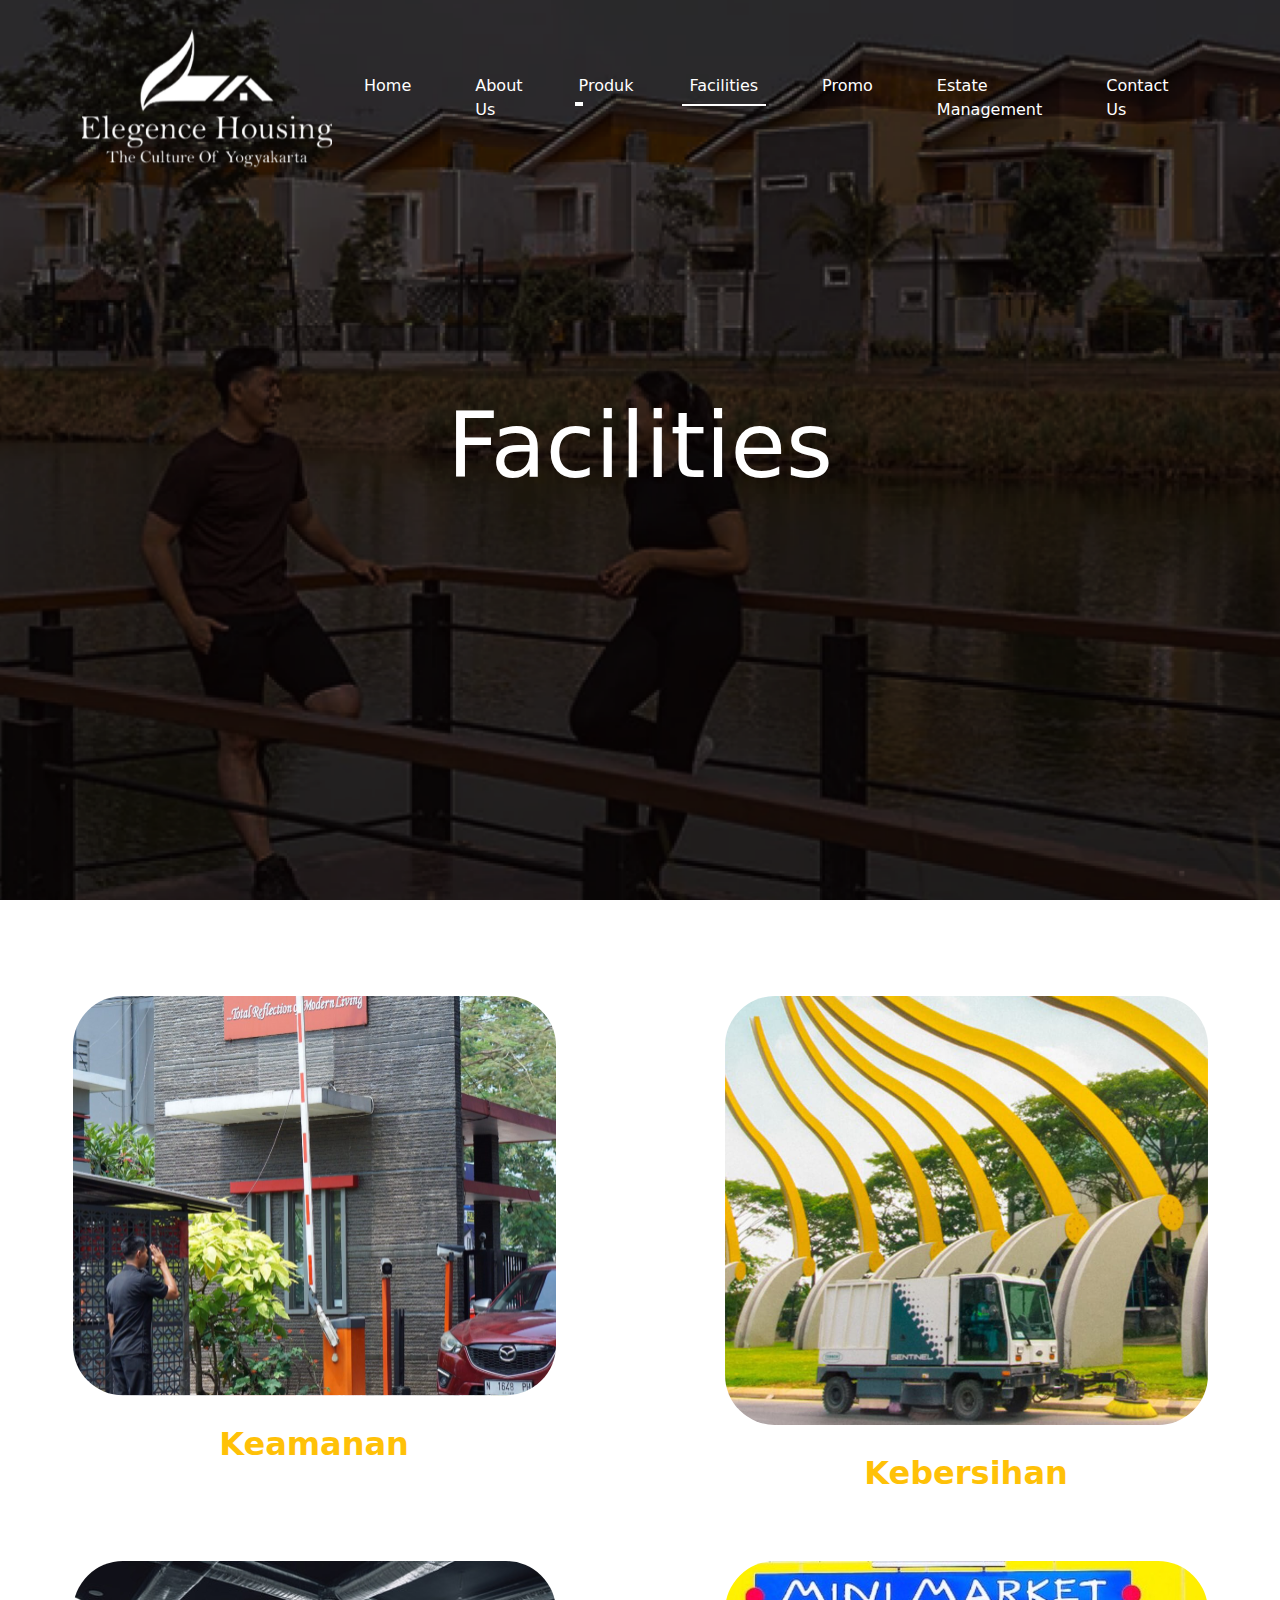
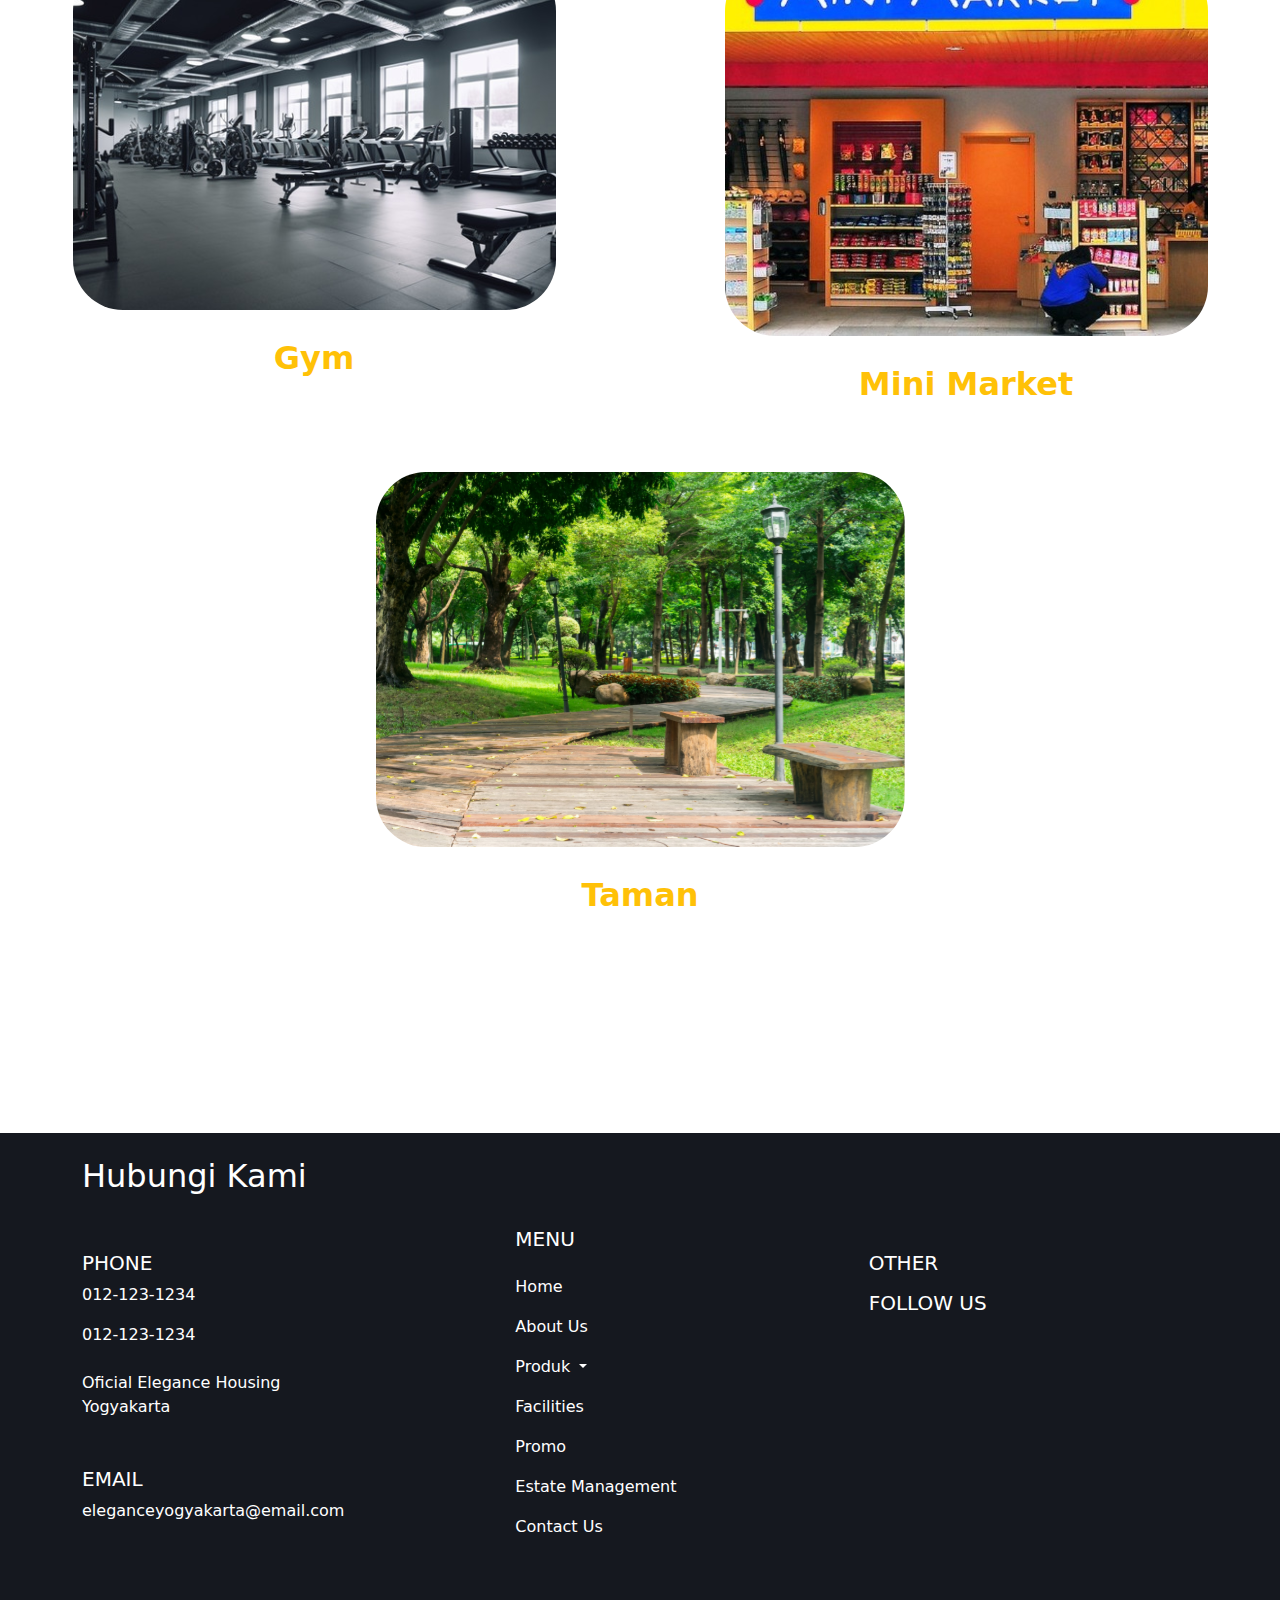
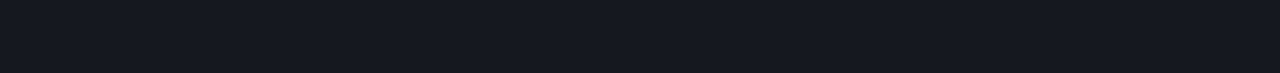
<file: facilities.html>
<!doctype html>
<html lang="en">

<head>
    <meta charset="utf-8">
    <meta name="viewport" content="width=device-width, initial-scale=1">
    <title>Real Estate</title>
    <link href="https://cdn.jsdelivr.net/npm/bootstrap@5.3.3/dist/css/bootstrap.min.css" rel="stylesheet"
        integrity="sha384-QWTKZyjpPEjISv5WaRU9OFeRpok6YctnYmDr5pNlyT2bRjXh0JMhjY6hW+ALEwIH" crossorigin="anonymous">

    <link rel="shortcut icon" href="assets/Logo.svg" type="image/x-icon">

    <!-- AOS -->
    <link rel="stylesheet" href="https://unpkg.com/aos@next/dist/aos.css" />

    <!-- CSS -->
    <link rel="stylesheet" href="main.css">

    <!-- Font -->
    <link rel="preconnect" href="https://fonts.googleapis.com">
    <link rel="preconnect" href="https://fonts.gstatic.com" crossorigin>
    <link
        href="https://fonts.googleapis.com/css2?family=Inter:ital,opsz,wght@0,14..32,100..900;1,14..32,100..900&family=Poppins:ital,wght@0,100;0,200;0,300;0,400;0,500;0,600;0,700;0,800;0,900;1,100;1,200;1,300;1,400;1,500;1,600;1,700;1,800;1,900&display=swap"
        rel="stylesheet">

    <!-- FONT AWESOME CDN -->
    <link rel="stylesheet" href="https://cdnjs.cloudflare.com/ajax/libs/font-awesome/6.7.1/css/all.min.css"
        integrity="sha512-5Hs3dF2AEPkpNAR7UiOHba+lRSJNeM2ECkwxUIxC1Q/FLycGTbNapWXB4tP889k5T5Ju8fs4b1P5z/iB4nMfSQ=="
        crossorigin="anonymous" referrerpolicy="no-referrer" />
</head>

<body>
    <!-- Navbar -->
    <nav class="navbar navbar-expand-lg fixed-top navbar-dark">
        <div class="container">
            <img src="assets/Logo.svg" alt="Logo" width="250" height="180" class="d-inline-block align-text-top">
            <button class="navbar-toggler" type="button" data-bs-toggle="collapse"
                data-bs-target="#navbarSupportedContent" aria-controls="navbarSupportedContent" aria-expanded="false"
                aria-label="Toggle navigation">
                <span class="navbar-toggler-icon"></span>
            </button>
            <div class="collapse navbar-collapse" id="navbarSupportedContent">
                <ul class="navbar-nav ms-auto mb-2 mb-lg-0">
                    <li class="nav-item">
                        <a class="nav-link mx-4 text-white" aria-current="page" href="index.html">Home</a>
                    </li>
                    <li class="nav-item">
                        <a class="nav-link mx-4 text-white" href="about.html">About Us</a>
                    </li>
                    <li class="nav-item dropdown">
                        <a class="nav-link dropdown-toggle mx-3 text-white" href="#" role="button"
                            data-bs-toggle="dropdown" aria-expanded="false">
                            Produk
                        </a>
                        <ul class="dropdown-menu">
                            <li><a class="dropdown-item" href="EH.html">Standard House</a></li>
                            <li><a class="dropdown-item" href="MEH.html">Modern Elegance House</a></li>
                            <li>
                        </ul>
                    </li>
                    <li class="nav-item">
                        <a class="nav-link mx-4 text-white active" href="facilities.html">Facilities</a>
                    </li>
                    <li class="nav-item">
                        <a class="nav-link mx-4 text-white" href="promo.html">Promo</a>
                    </li>
                    <li class="nav-item">
                        <a class="nav-link mx-4 text-white" href="estate.html">Estate Management</a>
                    </li>
                    <li class="nav-item">
                        <a class="nav-link mx-4 text-white" href="contact.html">Contact Us</a>
                    </li>
                </ul>
            </div>
        </div>
    </nav>
    <!-- Navbar -->


    <!-- Hero -->
    <div class="hero3 d-flex align-items-center ">
        <div class="container">
            <div class="row">
                <div class="col text-center">
                    <h1 class="animasi text-white">Facilities</h1>
                </div>
            </div>
        </div>
    </div>
    <!-- Hero -->
    <!-- Section -->
    <div class="container6 py-5">
        <div class="row mt-5 text-center">
            <div class="col">
                <img class="img keamanan" src="assets/Faci.svg" alt="...">
                <p class="text-warning fs-2 mt-4 fw-bold">Keamanan</p>
            </div>
            <div class="col">
                <img class="img kebersihan" src="assets/Faci1.svg" alt="...">
                <p class="text-warning fs-2 mt-4 fw-bold">Kebersihan</p>
            </div>
        </div>
        <div class="row mt-5 text-center">
            <div class="col">
                <img class="img gym" src="assets/Faci2.svg" alt="...">
                <p class="text-warning fs-2 mt-4 fw-bold">Gym</p>
            </div>
            <div class="col">
                <img class="img mini-market" src="assets/Faci3.svg" alt="...">
                <p class="text-warning fs-2 mt-4 fw-bold">Mini Market</p>
            </div>
        </div>
        <div class="row mt-5 text-center">
            <div class="col">
                <img class="img taman" src="assets/Faci4.svg" alt="...">
                <p class="text-warning fs-2 mt-4 fw-bold">Taman</p>
            </div>
        </div>
    </div>
    <!-- Section -->

    <!-- Footer -->
    <div class="footer">
        <div class="container">
            <div class="row">
                <div class="col text-white mt-4">
                    <h2>Hubungi Kami</h2>
                </div>
            </div>
            <div class="row">
                <div class="col">
                    <h5 class="text-white mt-5">PHONE</h5>
                    <p class="text-white">012-123-1234</p>
                    <p class="text-white">012-123-1234</p>
                    <p class="text-white mt-4">Oficial Elegance Housing <br>Yogyakarta</p>
                    <h5 class="text-white mt-5">EMAIL</h5>
                    <p class="text-white">eleganceyogyakarta@email.com</p>
                </div>
                <div class="menu col d-flex flex-column">
                    <h5 class=" text-white mt-4">MENU</h5>
                    <a href="index.html" class="mt-3 text-decoration-none">Home</a>
                    <a href="about.html" class="mt-3 text-decoration-none">About Us</a>
                    <li class="text-white dropdown-toggle mt-3 " type="button" data-bs-toggle="dropdown"
                        aria-expanded="false">
                        Produk
                    </li>
                    <ul class="dropdown-menu" aria-labelledby="footerMenuDrown">
                        <li><a class="dropdown-item" href="EH.html">Standar House</a></li>
                        <li> <a class="dropdown-item" href="MEH.html">Modern Elegance House</a></li>
                    </ul>
                    <a href="facilities.html" class="mt-3 text-decoration-none">Facilities</a>
                    <a href="promo.html" class="mt-3 text-decoration-none">Promo</a>
                    <a href="estate.html" class="mt-3 text-decoration-none">Estate Management</a>
                    <a href="contact.html" class="mt-3 text-decoration-none">Contact Us</a>
                </div>
                <div class="col">
                    <h5 class="text-white mt-5">OTHER</h5>
                    <h5 class="text-white mt-3">FOLLOW US</h5>
                    <div class="sm">
                        <a href="https://facebook.com"><i class="fa-brands fa-facebook mx-2 mt-3 fs-4"></i></a>
                        <a href="https://linkedin.com"><i class="fa-brands fa-linkedin mx-2 mt-3 fs-4"></i></a>
                        <a href="https://youtube.com"><i class="fa-brands fa-youtube mx-2 mt-3 fs-4"></i></a>
                        <a href="https://instagram.com"><i class="fa-brands fa-instagram mx-2 mt-3 fs-4"></i></a>
                    </div>
                </div>
            </div>
        </div>
    </div>
    <!-- Footer -->
    
    <!-- JavaScript -->
    <script src="script.js"></script>
    <script src="https://cdn.jsdelivr.net/npm/bootstrap@5.3.3/dist/js/bootstrap.bundle.min.js"
        integrity="sha384-YvpcrYf0tY3lHB60NNkmXc5s9fDVZLESaAA55NDzOxhy9GkcIdslK1eN7N6jIeHz"
        crossorigin="anonymous"></script>
    <script src="https://unpkg.com/aos@next/dist/aos.js"></script>
    <script>
        AOS.init({
            duration: 1200,
            easing: 'linear',
            offset: 220,
            once: true,
        });
    </script>
</body>

</html>
</file>
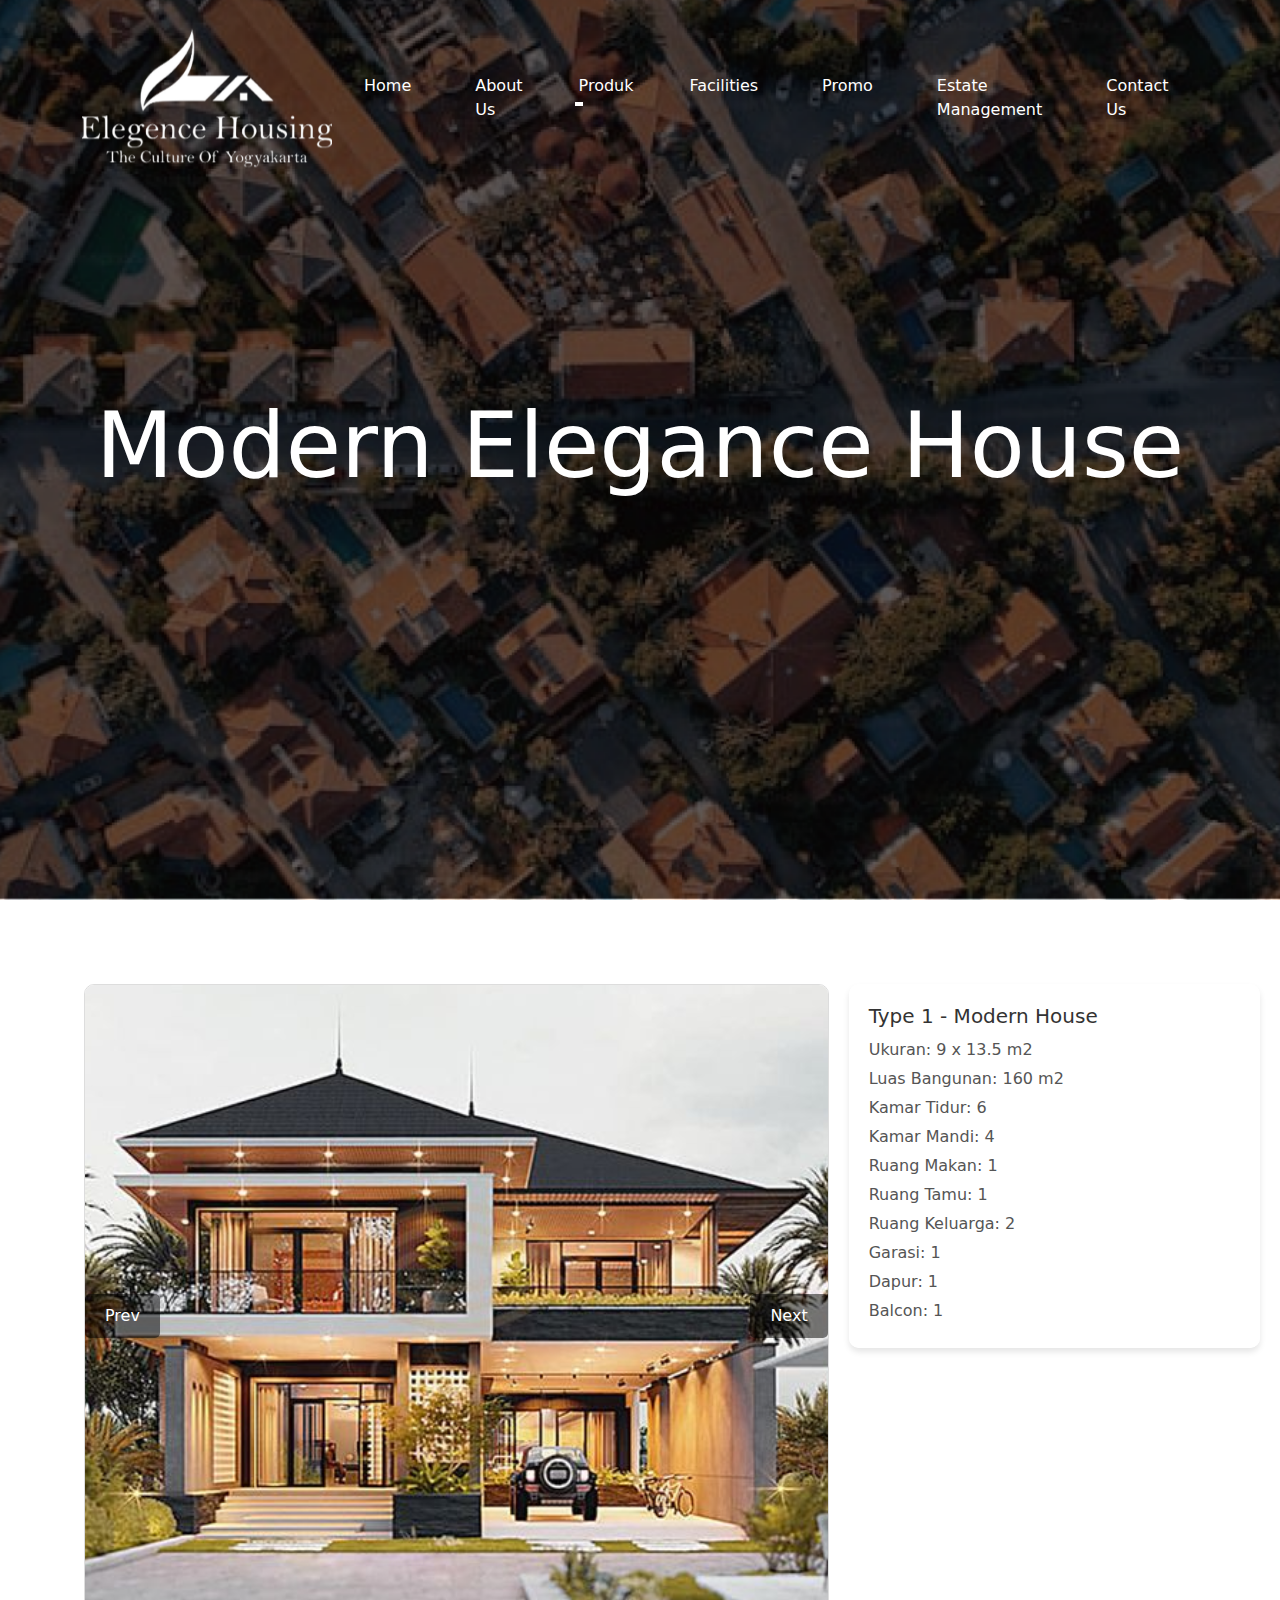
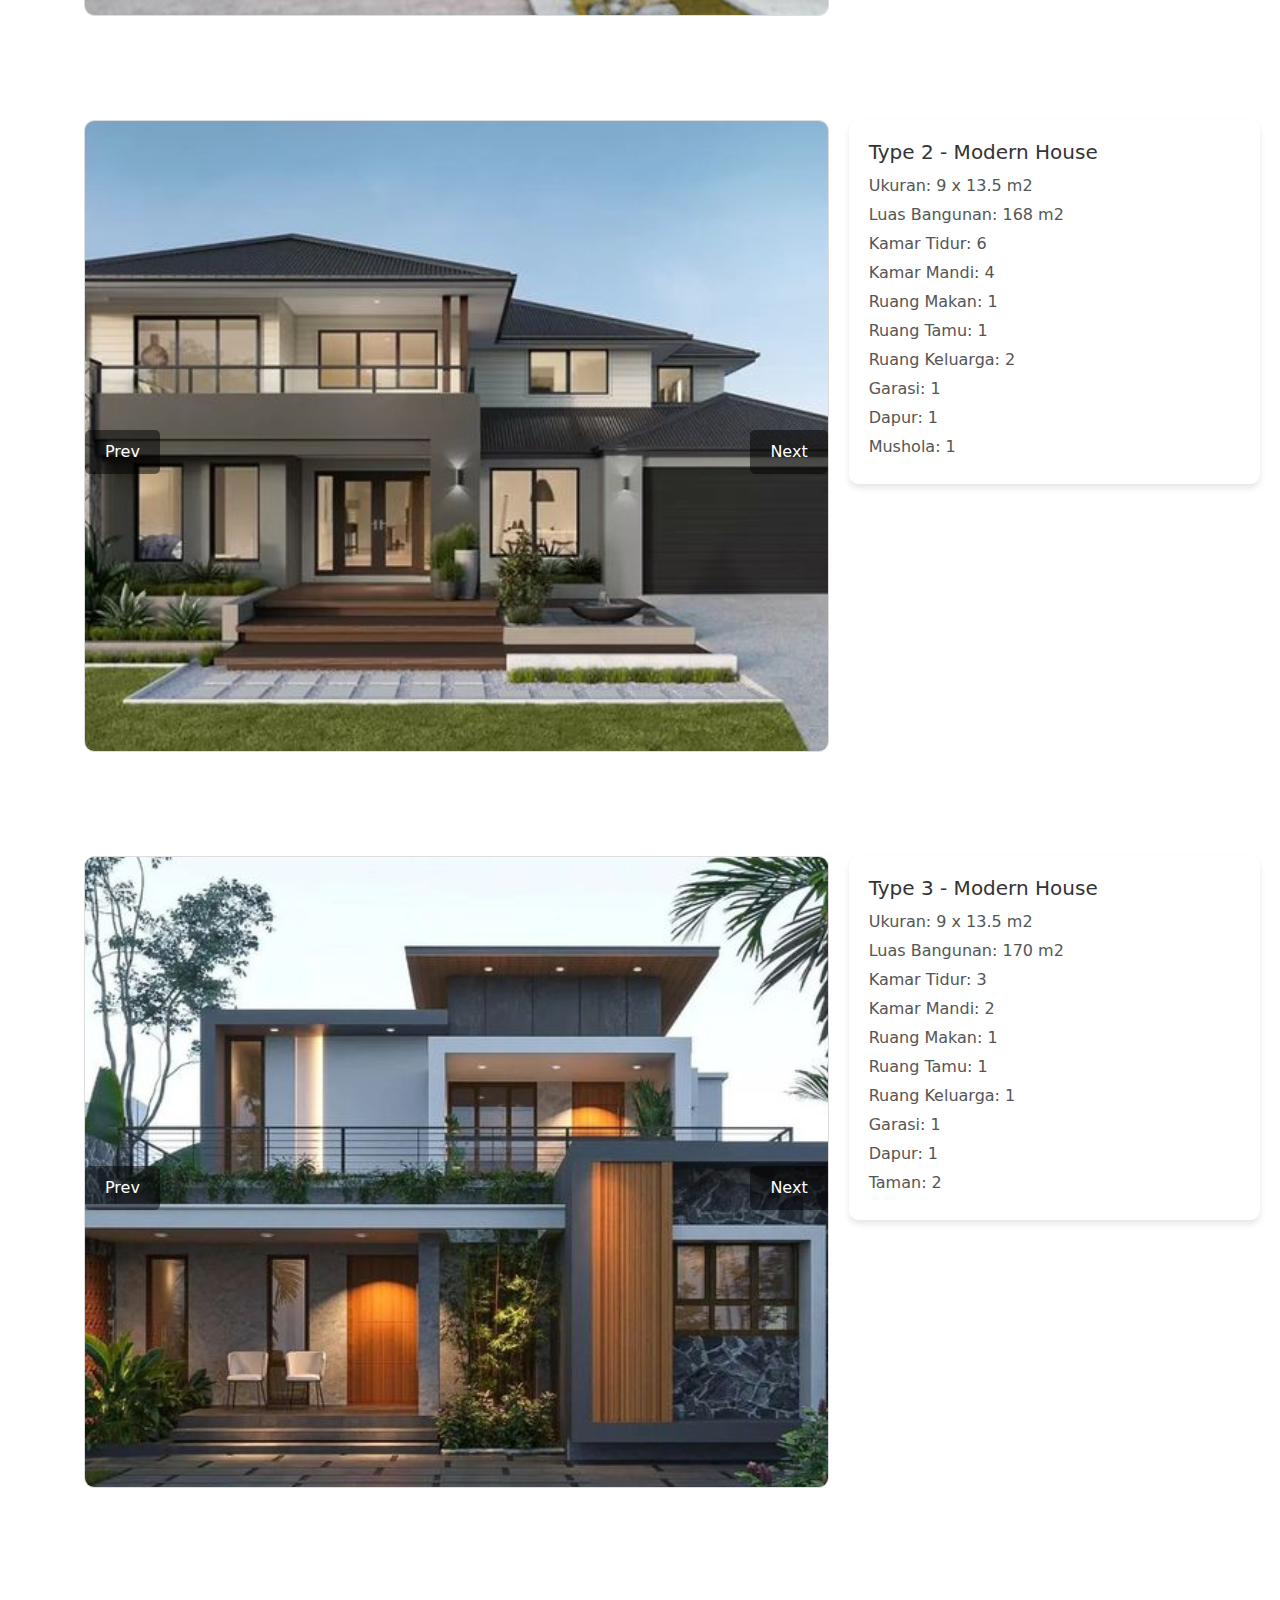
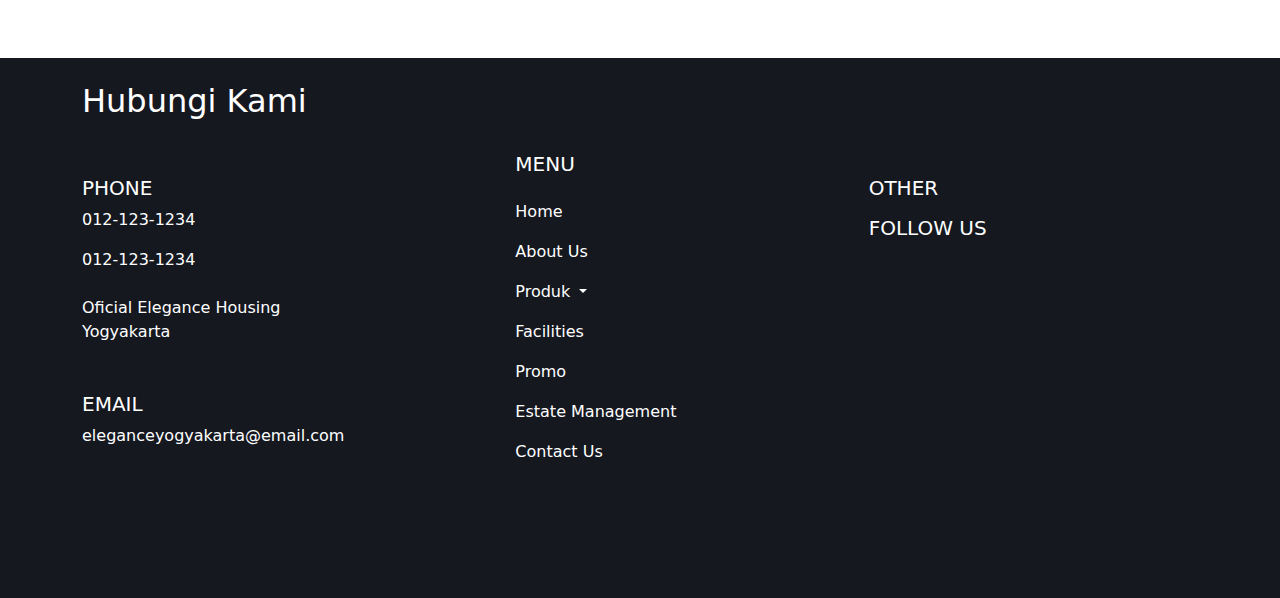
<file: MEH.html>
<!doctype html>
<html lang="en">

<head>
    <meta charset="utf-8">
    <meta name="viewport" content="width=device-width, initial-scale=1">
    <title>Real Estate</title>
    <link href="https://cdn.jsdelivr.net/npm/bootstrap@5.3.3/dist/css/bootstrap.min.css" rel="stylesheet"
        integrity="sha384-QWTKZyjpPEjISv5WaRU9OFeRpok6YctnYmDr5pNlyT2bRjXh0JMhjY6hW+ALEwIH" crossorigin="anonymous">
    <link rel="shortcut icon" href="assets/Logo.svg" type="image/x-icon">

    <!-- Animate style -->
    <link rel="stylesheet" href="https://cdnjs.cloudflare.com/ajax/libs/animate.css/4.1.1/animate.min.css" />

    <!-- AOS -->
    <link rel="stylesheet" href="https://unpkg.com/aos@next/dist/aos.css" />

    <!-- CSS -->
    <link rel="stylesheet" href="main.css">
    <link rel="stylesheet" href="animation.css">

    <!-- Font -->
    <link rel="preconnect" href="https://fonts.googleapis.com">
    <link rel="preconnect" href="https://fonts.gstatic.com" crossorigin>
    <link
        href="https://fonts.googleapis.com/css2?family=Inter:ital,opsz,wght@0,14..32,100..900;1,14..32,100..900&family=Poppins:ital,wght@0,100;0,200;0,300;0,400;0,500;0,600;0,700;0,800;0,900;1,100;1,200;1,300;1,400;1,500;1,600;1,700;1,800;1,900&display=swap"
        rel="stylesheet">

    <!-- FONT AWESOME CDN -->
    <link rel="stylesheet" href="https://cdnjs.cloudflare.com/ajax/libs/font-awesome/6.7.1/css/all.min.css"
        integrity="sha512-5Hs3dF2AEPkpNAR7UiOHba+lRSJNeM2ECkwxUIxC1Q/FLycGTbNapWXB4tP889k5T5Ju8fs4b1P5z/iB4nMfSQ=="
        crossorigin="anonymous" referrerpolicy="no-referrer" />
</head>

<body>
    <!-- Navbar -->
    <nav class="navbar navbar-expand-lg fixed-top navbar-dark">
        <div class="container">
            <img src="assets/Logo.svg" alt="Logo" width="250" height="180" class="d-inline-block align-text-top">
            <button class="navbar-toggler" type="button" data-bs-toggle="collapse"
                data-bs-target="#navbarSupportedContent" aria-controls="navbarSupportedContent" aria-expanded="false"
                aria-label="Toggle navigation">
                <span class="navbar-toggler-icon"></span>
            </button>
            <div class="collapse navbar-collapse" id="navbarSupportedContent">
                <ul class="navbar-nav ms-auto mb-2 mb-lg-0">
                    <li class="nav-item">
                        <a class="nav-link mx-4 text-white" aria-current="page" href="index.html">Home</a>
                    </li>
                    <li class="nav-item">
                        <a class="nav-link mx-4 text-white" href="about.html">About Us</a>
                    </li>
                    <li class="nav-item dropdown">
                        <a class="nav-link dropdown-toggle mx-3 text-white" href="#" role="button"
                            data-bs-toggle="dropdown" aria-expanded="false">
                            Produk
                        </a>
                        <ul class="dropdown-menu">
                            <li><a class="dropdown-item" href="EH.html">Standard House</a></li>
                            <li><a class="dropdown-item" href="MEH.html">Modern Elegance House</a></li>
                            <li>
                        </ul>
                    </li>
                    <li class="nav-item">
                        <a class="nav-link mx-4 text-white" href="facilities.html">Facilities</a>
                    </li>
                    <li class="nav-item">
                        <a class="nav-link mx-4 text-white" href="promo.html">Promo</a>
                    </li>
                    <li class="nav-item">
                        <a class="nav-link mx-4 text-white" href="estate.html">Estate Management</a>
                    </li>
                    <li class="nav-item">
                        <a class="nav-link mx-4 text-white" href="contact.html">Contact Us</a>
                    </li>
                </ul>
            </div>
        </div>
    </nav>
    <!-- Navbar -->

    <!-- Hero -->
    <div class="hero2 d-flex align-items-center ">
        <div class="container">
            <div class="row">
                <div class="col text-center">
                    <h1 class="animasi text-white">Modern Elegance House</h1>
                </div>
            </div>
        </div>
    </div>
    <!-- Hero -->
    <!-- Section -->
    <div class="section">
        <div class="slider-container">
            <div class="slider" id="slider1">
                <div class="slide"><img src="assets/product3.svg" alt="Gambar 1"></div>
                <div class="slide"><img src="assets/denah3.svg" alt="Gambar 2"></div>
            </div>
            <div class="controls">
                <button class="control" onclick="prevSlide(1)">Prev</button>
                <button class="control" onclick="nextSlide(1)">Next</button>
            </div>
        </div>

        <div class="text-section">
            <h2>Type 1 - Modern House</h2>
            <ul>
                <li>Ukuran: 9 x 13.5 m2</li>
                <li>Luas Bangunan: 160 m2</li>
                <li>Kamar Tidur: 6</li>
                <li>Kamar Mandi: 4</li>
                <li>Ruang Makan: 1</li>
                <li>Ruang Tamu: 1</li>
                <li>Ruang Keluarga: 2</li>
                <li>Garasi: 1</li>
                <li>Dapur: 1</li>
                <li>Balcon: 1</li>
            </ul>
        </div>
    </div>

    <div class="section">
        <div class="slider-container">
            <div class="slider" id="slider2">
                <div class="slide"><img src="assets/product4.svg" alt="Gambar 3"></div>
                <div class="slide"><img src="assets/denah4.svg" alt="Gambar 4"></div>
            </div>
            <div class="controls">
                <button class="control" onclick="prevSlide(2)">Prev</button>
                <button class="control" onclick="nextSlide(2)">Next</button>
            </div>
        </div>

        <div class="text-section">
            <h2>Type 2 - Modern House</h2>
            <ul>
                <li>Ukuran: 9 x 13.5 m2</li>
                <li>Luas Bangunan: 168 m2</li>
                <li>Kamar Tidur: 6</li>
                <li>Kamar Mandi: 4</li>
                <li>Ruang Makan: 1</li>
                <li>Ruang Tamu: 1</li>
                <li>Ruang Keluarga: 2</li>
                <li>Garasi: 1</li>
                <li>Dapur: 1</li>
                <li>Mushola: 1</li>
            </ul>
        </div>
    </div>
    
    <div class="section">
        <div class="slider-container">
            <div class="slider" id="slider3">
                <div class="slide"><img src="assets/product5.svg" alt="Gambar 1"></div>
                <div class="slide"><img src="assets/denah5.svg" alt="Gambar 2"></div>
            </div>
            <div class="controls">
                <button class="control" onclick="prevSlide(3)">Prev</button>
                <button class="control" onclick="nextSlide(3)">Next</button>
            </div>
        </div>

        <div class="text-section">
            <h2>Type 3 - Modern House</h2>
            <ul>
                <li>Ukuran: 9 x 13.5 m2</li>
                <li>Luas Bangunan: 170 m2</li>
                <li>Kamar Tidur: 3</li>
                <li>Kamar Mandi: 2</li>
                <li>Ruang Makan: 1</li>
                <li>Ruang Tamu: 1</li>
                <li>Ruang Keluarga: 1</li>
                <li>Garasi: 1</li>
                <li>Dapur: 1</li>
                <li>Taman: 2</li>
            </ul>
        </div>
    </div>
    <!-- Section -->
    <!-- Footer -->
    <div class="footer">
        <div class="container">
            <div class="row">
                <div class="col text-white mt-4">
                    <h2>Hubungi Kami</h2>
                </div>
            </div>
            <div class="row">
                <div class="col">
                    <h5 class="text-white mt-5">PHONE</h5>
                    <p class="text-white">012-123-1234</p>
                    <p class="text-white">012-123-1234</p>
                    <p class="text-white mt-4">Oficial Elegance Housing <br>Yogyakarta</p>
                    <h5 class="text-white mt-5">EMAIL</h5>
                    <p class="text-white">eleganceyogyakarta@email.com</p>
                </div>
                <div class="menu col d-flex flex-column">
                    <h5 class=" text-white mt-4">MENU</h5>
                    <a href="index.html" class="mt-3 text-decoration-none">Home</a>
                    <a href="about.html" class="mt-3 text-decoration-none">About Us</a>
                    <li class="text-white dropdown-toggle mt-3 " type="button" data-bs-toggle="dropdown"
                        aria-expanded="false">
                        Produk
                    </li>
                    <ul class="dropdown-menu" aria-labelledby="footerMenuDrown">
                        <li><a class="dropdown-item" href="EH.html">Standar House</a></li>
                        <li> <a class="dropdown-item" href="MEH.html">Modern Elegance House</a></li>
                    </ul>
                    <a href="facilities.html" class="mt-3 text-decoration-none">Facilities</a>
                    <a href="promo.html" class="mt-3 text-decoration-none">Promo</a>
                    <a href="estate.html" class="mt-3 text-decoration-none">Estate Management</a>
                    <a href="contact.html" class="mt-3 text-decoration-none">Contact Us</a>
                </div>
                <div class="col">
                    <h5 class="text-white mt-5">OTHER</h5>
                    <h5 class="text-white mt-3">FOLLOW US</h5>
                    <div class="sm">
                        <a href="https://facebook.com"><i class="fa-brands fa-facebook mx-2 mt-3 fs-4"></i></a>
                        <a href="https://linkedin.com"><i class="fa-brands fa-linkedin mx-2 mt-3 fs-4"></i></a>
                        <a href="https://youtube.com"><i class="fa-brands fa-youtube mx-2 mt-3 fs-4"></i></a>
                        <a href="https://instagram.com"><i class="fa-brands fa-instagram mx-2 mt-3 fs-4"></i></a>
                    </div>
                </div>
            </div>
        </div>
    </div>
    <!-- Footer -->
    
    <!-- JavaScript -->
    <script src="script.js"></script>
    <script src="https://cdn.jsdelivr.net/npm/bootstrap@5.3.3/dist/js/bootstrap.bundle.min.js"
        integrity="sha384-YvpcrYf0tY3lHB60NNkmXc5s9fDVZLESaAA55NDzOxhy9GkcIdslK1eN7N6jIeHz"
        crossorigin="anonymous"></script>
    <script src="https://unpkg.com/aos@next/dist/aos.js"></script>
    <script>
        AOS.init({
            duration: 1200,
            easing: 'linear',
            offset: 220,
            once: true,
        });
    </script>
</body>

</html>
</file>
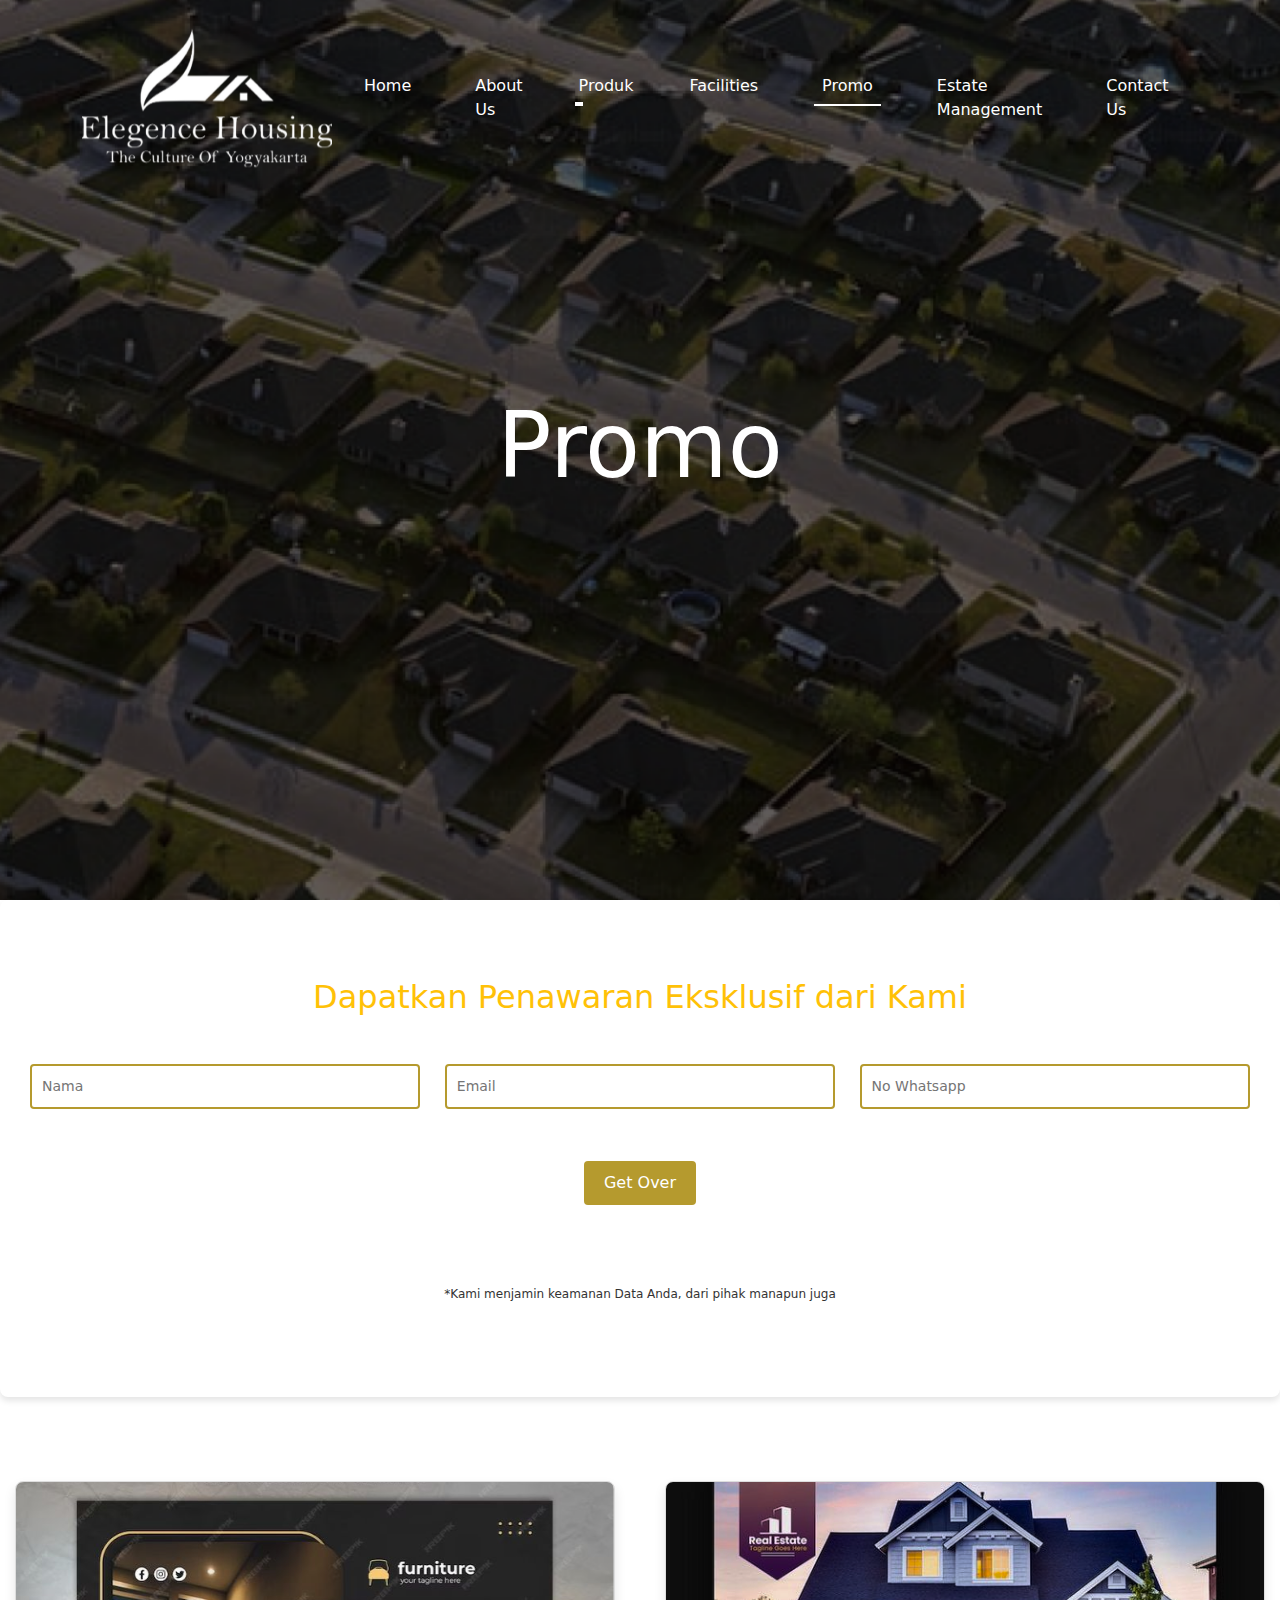
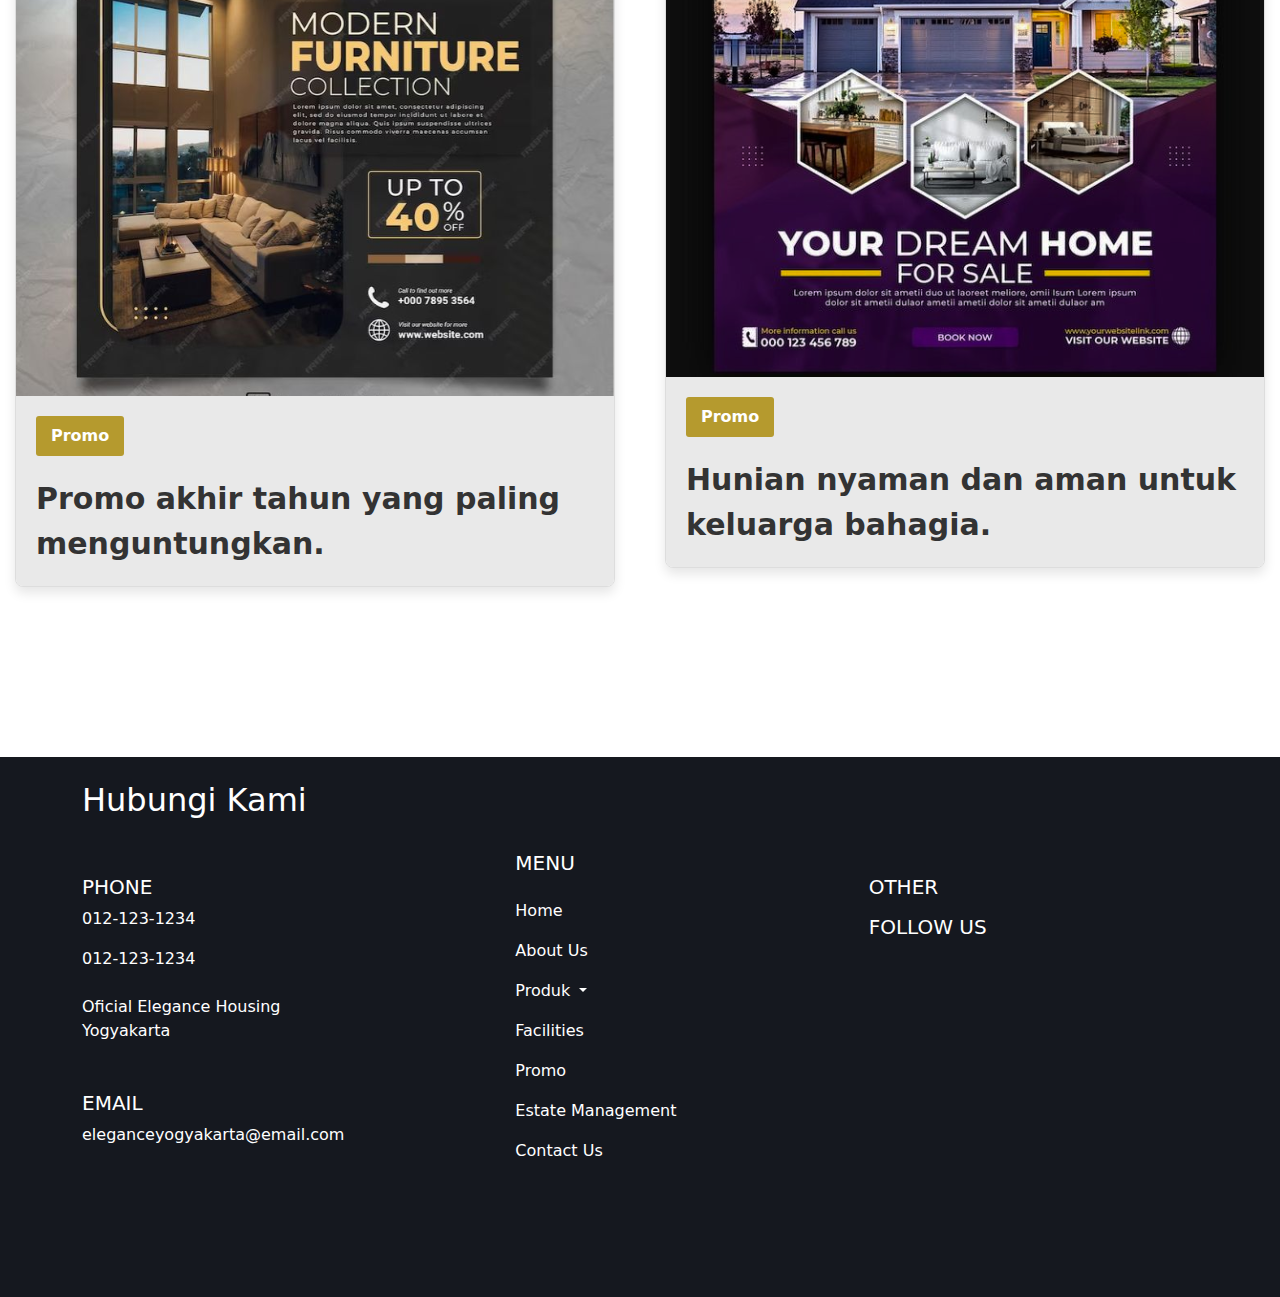
<file: promo.html>
<!doctype html>
<html lang="en">

<head>
    <meta charset="utf-8">
    <meta name="viewport" content="width=device-width, initial-scale=1, maxsimum-scale=1, user-scalable=no ">
    <title>Real Estate</title>
    <link href="https://cdn.jsdelivr.net/npm/bootstrap@5.3.3/dist/css/bootstrap.min.css" rel="stylesheet"
        integrity="sha384-QWTKZyjpPEjISv5WaRU9OFeRpok6YctnYmDr5pNlyT2bRjXh0JMhjY6hW+ALEwIH" crossorigin="anonymous">

    <link rel="shortcut icon" href="assets/Logo.svg" type="image/x-icon">

    <!-- Animate style -->
    <link rel="stylesheet" href="https://cdnjs.cloudflare.com/ajax/libs/animate.css/4.1.1/animate.min.css" />

    <!-- AOS -->
    <link rel="stylesheet" href="https://unpkg.com/aos@next/dist/aos.css" />

    <!-- CSS -->
    <link rel="stylesheet" href="main.css">
    <link rel="stylesheet" href="animation.css">

    <!-- Font -->
    <link rel="preconnect" href="https://fonts.googleapis.com">
    <link rel="preconnect" href="https://fonts.gstatic.com" crossorigin>
    <link
        href="https://fonts.googleapis.com/css2?family=Inter:ital,opsz,wght@0,14..32,100..900;1,14..32,100..900&family=Poppins:ital,wght@0,100;0,200;0,300;0,400;0,500;0,600;0,700;0,800;0,900;1,100;1,200;1,300;1,400;1,500;1,600;1,700;1,800;1,900&display=swap"
        rel="stylesheet">

    <!-- FONT AWESOME CDN -->
    <link rel="stylesheet" href="https://cdnjs.cloudflare.com/ajax/libs/font-awesome/6.7.1/css/all.min.css"
        integrity="sha512-5Hs3dF2AEPkpNAR7UiOHba+lRSJNeM2ECkwxUIxC1Q/FLycGTbNapWXB4tP889k5T5Ju8fs4b1P5z/iB4nMfSQ=="
        crossorigin="anonymous" referrerpolicy="no-referrer" />
</head>

<body>
    <!-- Navbar -->
    <nav class="navbar navbar-expand-lg fixed-top navbar-dark">
        <div class="container">
            <img src="assets/Logo.svg" alt="Logo" width="250" height="180" class="d-inline-block align-text-top">
            <button class="navbar-toggler" type="button" data-bs-toggle="collapse"
                data-bs-target="#navbarSupportedContent" aria-controls="navbarSupportedContent" aria-expanded="false"
                aria-label="Toggle navigation">
                <span class="navbar-toggler-icon"></span>
            </button>
            <div class="collapse navbar-collapse" id="navbarSupportedContent">
                <ul class="navbar-nav ms-auto mb-2 mb-lg-0">
                    <li class="nav-item">
                        <a class="nav-link mx-4 text-white" aria-current="page" href="index.html">Home</a>
                    </li>
                    <li class="nav-item">
                        <a class="nav-link mx-4 text-white" href="about.html">About Us</a>
                    </li>
                    <li class="nav-item dropdown">
                        <a class="nav-link dropdown-toggle mx-3 text-white" href="#" role="button"
                            data-bs-toggle="dropdown" aria-expanded="false">
                            Produk
                        </a>
                        <ul class="dropdown-menu">
                            <li><a class="dropdown-item" href="EH.html">Standard House</a></li>
                            <li><a class="dropdown-item" href="MEH.html">Modern Elegance House</a></li>
                            <li>
                        </ul>
                    </li>
                    <li class="nav-item">
                        <a class="nav-link mx-4 text-white" href="facilities.html">Facilities</a>
                    </li>
                    <li class="nav-item">
                        <a class="nav-link mx-4 text-white active" href="promo.html">Promo</a>
                    </li>
                    <li class="nav-item">
                        <a class="nav-link mx-4 text-white" href="estate.html">Estate Management</a>
                    </li>
                    <li class="nav-item">
                        <a class="nav-link mx-4 text-white" href="contact.html">Contact Us</a>
                    </li>
                </ul>
            </div>
        </div>
    </nav>
    <!-- Navbar -->
    <!-- Hero -->
    <div class="hero4 d-flex align-items-center ">
        <div class="container">
            <div class="row">
                <div class="col text-center">
                    <h1 class="animasi text-white">Promo</h1>
                </div>
            </div>
        </div>
    </div>
    <!-- Hero -->
    <!-- Section -->
    <div class="form-container">
        <div class="row">
            <div class="col py-5">
                <h2 class="text-warning text-center">Dapatkan Penawaran Eksklusif dari Kami</h2>
                <form action="#" class="form1 mt-5">
                    <div class="input-group1">
                        <input type="text" placeholder="Nama" required>
                        <input type="email" placeholder="Email" required>
                        <input type="text" placeholder="No Whatsapp" required>
                    </div>
                    <button type="submit">Get Over</button>
                </form>
                <p class="disclaimer">
                    *Kami menjamin keamanan Data Anda, dari pihak manapun juga
                </p>
            </div>
        </div>
    </div>
    <div class="promo-container">
        <div class="promo-card">
            <img src="assets/promo.svg" alt="Promo Furniture" class="promo-image">
            <div class="promo-details">
                <span class="promo-tag">Promo</span>
                <p class="promo-title">Promo akhir tahun yang paling menguntungkan.</p>
            </div>
        </div>
        <div class="promo-card">
            <img src="assets/promo1.svg" alt="Promo Rumah" class="promo-image">
            <div class="promo-details">
                <span class="promo-tag">Promo</span>
                <p class="promo-title">Hunian nyaman dan aman untuk keluarga bahagia.</p>
            </div>
        </div>
    </div>
    <!-- Section -->
    <!-- Footer -->
    <div class="footer">
        <div class="container">
            <div class="row">
                <div class="col text-white mt-4">
                    <h2>Hubungi Kami</h2>
                </div>
            </div>
            <div class="row">
                <div class="col">
                    <h5 class="text-white mt-5">PHONE</h5>
                    <p class="text-white">012-123-1234</p>
                    <p class="text-white">012-123-1234</p>
                    <p class="text-white mt-4">Oficial Elegance Housing <br>Yogyakarta</p>
                    <h5 class="text-white mt-5">EMAIL</h5>
                    <p class="text-white">eleganceyogyakarta@email.com</p>
                </div>
                <div class="menu col d-flex flex-column">
                    <h5 class=" text-white mt-4">MENU</h5>
                    <a href="index.html" class="mt-3 text-decoration-none">Home</a>
                    <a href="about.html" class="mt-3 text-decoration-none">About Us</a>
                    <li class="text-white dropdown-toggle mt-3 " type="button" data-bs-toggle="dropdown"
                        aria-expanded="false">
                        Produk
                    </li>
                    <ul class="dropdown-menu" aria-labelledby="footerMenuDrown">
                        <li><a class="dropdown-item" href="EH.html">Standar House</a></li>
                        <li> <a class="dropdown-item" href="MEH.html">Modern Elegance House</a></li>
                    </ul>
                    <a href="facilities.html" class="mt-3 text-decoration-none">Facilities</a>
                    <a href="promo.html" class="mt-3 text-decoration-none">Promo</a>
                    <a href="estate.html" class="mt-3 text-decoration-none">Estate Management</a>
                    <a href="contact.html" class="mt-3 text-decoration-none">Contact Us</a>
                </div>
                <div class="col">
                    <h5 class="text-white mt-5">OTHER</h5>
                    <h5 class="text-white mt-3">FOLLOW US</h5>
                    <div class="sm">
                        <a href="https://facebook.com"><i class="fa-brands fa-facebook mx-2 mt-3 fs-4"></i></a>
                        <a href="https://linkedin.com"><i class="fa-brands fa-linkedin mx-2 mt-3 fs-4"></i></a>
                        <a href="https://youtube.com"><i class="fa-brands fa-youtube mx-2 mt-3 fs-4"></i></a>
                        <a href="https://instagram.com"><i class="fa-brands fa-instagram mx-2 mt-3 fs-4"></i></a>
                    </div>
                </div>
            </div>
        </div>
    </div>
    <!-- Footer -->
    <!-- JavaScript -->
    <script src="script.js"></script>
    <script src="https://cdn.jsdelivr.net/npm/bootstrap@5.3.3/dist/js/bootstrap.bundle.min.js"
        integrity="sha384-YvpcrYf0tY3lHB60NNkmXc5s9fDVZLESaAA55NDzOxhy9GkcIdslK1eN7N6jIeHz"
        crossorigin="anonymous"></script>
    <script src="https://unpkg.com/aos@next/dist/aos.js"></script>
    <script>
        AOS.init({
            duration: 1200,
            easing: 'linear',
            offset: 220,
            once: true,
        });
    </script>
</body>

</html>
</file>
<file: main.css>
body{
    overflow-x: hidden;
}


.navbar-nav .nav-link {
    position: relative;
}

.navbar-nav .nav-link::after {
    content: '';
    position: absolute;
    left: 0;
    bottom: 0;
    width: 0;
    height: 2.5px;
    background-color: #fff;
    transition: width 0.4s;
}

.navbar-nav .nav-link.active::after,
.navbar-nav .nav-link:hover::after {
    width: 100%;
}

.navbar-nav .dropdown:hover .dropdown-menu {
    display: block;
    margin-top: 0;
    background-color: transparent;
    text-wrap: none;   
    border: none;
}
.navbar-nav .dropdown-menu li a{
    color: #fff;
}
.navbar-nav .dropdown-menu li a:hover{
    color: #15181f;
}


.carousel-inner .carousel-item img {
    background-size: cover;
    background-position: center;
    background-repeat: no-repeat;
    width: 100%;
    height: 100vh;
}

.carousel-inner .carousel-caption {
    padding-bottom: 200px;
    text-align: left;
    text-wrap: none;
    left: 100px;
}

.fixed-caption {
    position: absolute;
    left: 6rem;
    transform: translateY(-50%); 
    color: white;
    text-align: left; 
    z-index: 10;
    width: 100%;
    padding-bottom: 6rem;
}


.animated-text {
    font-family: 'Arial', sans-serif;
    font-size: 2.5rem;
    font-weight: bold;
    text-shadow: 2px 2px 5px rgba(0, 0, 0, 0.7);
    animation: fadeIn 2s ease-in-out;
}
.animasi {
    animation: fadeIn 2s ease-in-out;
}

@keyframes fadeIn {
    0% {
        opacity: 0;
        transform: translateY(-20px);
    }
    100% {
        opacity: 1;
        transform: translateY(0);
    }
}


.contact-info {
    position: absolute;
    bottom: 20px;
    left: 6rem;  
    display: flex;
    align-items: center;
    z-index: 15;
    margin-bottom: 2rem;

}

.phone-icon {
    width: 50px;
    height: auto;
    margin-right: 10px;
}

.call-us-text {
    font-family: 'Arial', sans-serif;
    font-size: 1.5rem;
    color: white;
    font-weight: bold;
}



.navbar {
    position: absolute;
}

.container .row .col hr {
    border: none; border-top: 5px solid #FFD700;; width: 90%; margin: 20px auto;
}
.review {
    background-color: #656b72;
    padding: 30px;
    border-radius: 15px;
    margin-bottom: 30px;
}

.hero1 {
    background-image: url(assets/background1.png);
    background-size: cover;
    background-position: center;
    background-repeat: no-repeat;
    width: 100%;
    height: 100vh;
}

.hero1 h1 {
    font-size: 90px;
}

.ceo {
    border-radius: 7px;
    box-shadow: 2px 6px 8px rgba(0, 0, 0, 0.4);
    background-color: #15181f;
}

.hero2 {
    background-image: url(assets/background2.png);
    background-size: cover;
    background-position: center;
    background-repeat: no-repeat;
    width: 100%;
    height: 100vh;
}

.hero2 h1 {
    font-size: 90px;
}

.section {
    display: flex;
    flex-direction: row;
    align-items: flex-start;
    gap: 20px;
    margin-bottom: 40px;
    padding: 20px;
    background: #fff;
    margin-top: 4rem;
    margin-left: 4rem;

}

/* Slider */
.slider-container {
    flex: 2;
    position: relative;
    overflow: hidden;
    border: 1px solid #ddd;
    border-radius: 10px;
    margin: 0 auto;
    padding: 0;
}

.slider {
    display: flex;
    transition: transform 0.5s ease-in-out;
}

.slide {
    min-width: 100%;
}

.slide img {
    width: 100%;
    height: 70vh; /* Tinggi fleksibel sesuai viewport */
    object-fit: cover; /* Gambar dipasang tanpa terpotong */
    display: block;
}

.controls {
    position: absolute;
    top: 50%;
    width: 100%;
    display: flex;
    justify-content: space-between;
    transform: translateY(-50%);
}

.control {
    background: rgba(0, 0, 0, 0.5);
    color: white;
    border: none;
    padding: 10px 20px;
    cursor: pointer;
    border-radius: 5px;
}

.control:hover {
    background: rgba(0, 0, 0, 0.8);
}

/* Text Section */
.text-section {
    flex: 1;
    background: rgba(255, 255, 255, 0.9);
    padding: 20px;
    border-radius: 10px;
    box-shadow: 0 4px 6px rgba(0, 0, 0, 0.1);
}

.text-section h2 {
    margin: 0 0 10px;
    font-size: 20px;
    color: #333;
}

.text-section ul {
    list-style-type: none;
    padding: 0;
    margin: 0;
}

.text-section ul li {
    margin: 5px 0;
    font-size: 16px;
    color: #555;
}

.hero3 {
    background-image: url(assets/background3.png);
    background-size: cover;
    background-position: center;
    background-repeat: no-repeat;
    width: 100%;
    height: 100vh;
}

.hero3 h1 {
    font-size: 90px;
}
.hero4 {
    background-image: url(assets/background4.png);
    background-size: cover;
    background-position: center;
    background-repeat: no-repeat;
    width: 100%;
    height: 100vh;
}

.hero4 h1 {
    font-size: 90px;
}

img.img.keamanan:hover {
    transform: scale(1.1);
    transition: transform 0.3s ease-in-out;
}

img.img.kebersihan:hover {
    transform: scale(1.1);
    transition: transform 0.3s ease-in-out;
}

img.img.gym:hover {
    transform: scale(1.1);
    transition: transform 0.3s ease-in-out;
}

img.img.mini-market:hover {
    transform: scale(1.1);
    transition: transform 0.3s ease-in-out;
}

img.img.taman:hover {
    transform: scale(1.1);
    transition: transform 0.3s ease-in-out;
}


.form-container {
    text-align: center;
    padding: 30px;
    border-radius: 8px;
    box-shadow: 0 4px 6px rgba(0, 0, 0, 0.1);
}

.form1 {
    display: flex;
    flex-direction: column;
    align-items: center;
}

.input-group1 {
    display: flex;
    flex-wrap: wrap;
    justify-content: space-between;
    width: 100%;
    gap: 10px;
    margin-bottom: 20px;
}

.input-group1 input {
    width: 32%;
    padding: 10px;
    border: 2px solid #b59a2e;
    border-radius: 4px;
    font-size: 14px;
}

button {
    background-color: #b59a2e;
    color: #fff;
    margin-top: 2rem;
    padding: 10px 20px;
    border: none;
    border-radius: 4px;
    font-size: 16px;
    cursor: pointer;
}

button:hover {
    background-color: #a08827;
}

.disclaimer {
    font-size: 12px;
    color: #333;
    margin-top: 5rem;
}

.promo-container {
    display: flex;
    gap: 50px; /* Jarak antar kartu */
    padding: 20px;
    justify-content: center;
    align-items: flex-start;
    flex-wrap: nowrap; /* Tidak membungkus ke bawah */
    overflow-x: auto; /* Gulir horizontal jika layar kecil */
    max-width: 100vw;
    margin-top: 4rem;
}

.promo-card {
    background-color: #fff;
    border: 1px solid #ddd;
    border-radius: 8px;
    overflow: hidden;
    box-shadow: 0 6px 12px rgba(0, 0, 0, 0.1);
    width: 600px; /* Lebar kartu */
    transition: transform 0.3s ease;
    flex-shrink: 0; /* Jangan mengecilkan kartu */
}

.promo-card:hover {
    transform: translateY(-10px);
}

.promo-image-container {
    overflow: hidden;
    position: relative;
}

.promo-image {
    width: 100%;
    height: auto;
    transition: transform 0.3s ease;
}

.promo-card:hover .promo-image {
    transform: scale(1.1);
}

.promo-details {
    padding: 20px;
    background-color: #e9e9e9;
}

.promo-tag {
    display: inline-block;
    background-color: #b59a2e;
    color: #fff;
    font-size: 16px;
    font-weight: bold;
    padding: 8px 15px;
    border-radius: 3px;
    margin-bottom: 20px;
}

.promo-title {
    font-size: 30px;
    color: #333;
    margin: 0;
    font-weight: bold;
    text-align: left;
}

/* Styling umum untuk ikon dan teks */
.marketing .d-flex {
    display: flex; /* Mengatur tata letak fleksibel */
    align-items: center; /* Vertikal sejajar */
}

.marketing i {
    min-width: 24px; /* Pastikan semua ikon memiliki lebar konsisten */
    text-align: center; /* Pusatkan ikon secara horizontal */
}


.marketing a {
    text-decoration: none;
    color: inherit; /* Warna teks mengikuti elemen induk */
}

.marketing a:hover {
    color: #AE9D06; /* Ganti warna saat hover, misalnya emas */
}


/* Contact */
.form-group {
    border: 2px solid #b59a2e;
    border-radius: 4px;
}

.footer {
    min-height: 60vh;
    background-color: #15181f;
    margin-top: 150px;
}

.footer .row .menu {
    margin-left: 5rem;
}

.footer-menu {
    list-style: none;
    padding: 0;
    margin: 0;
}

.menu a {
    text-decoration: none;
    color: white;
    transition: color 0.3s ease; 
}


.menu a:hover {
    color: #FFD700;
}

.footer .menu .dropdown-item {
    text-decoration: none;
    color: white;
    transition: color 0.3s ease;
}

.menu .dropdown-item:hover {
    color: #FFD700;
    background-color: transparent;
    text-decoration: none;
}

.menu .dropdown-menu {
    display: none;
    position: absolute;
    left: 20%;
    top: 0;
    margin-top: 135px;
    background-color: transparent;
    border: none;
}

.menu .dropdown-toggle:hover + .dropdown-menu,
.menu .dropdown-menu:hover {
    display: block; 
}

.menu .dropdown-item {
    color: white; 
    padding: 10px 20px;

}

.menu {
    position: relative;
}

.menu .dropdown-toggle:hover::after,
.menu .dropdown-toggle[aria-expanded="true"]::after {
    transform: rotate(-90deg);
}

.sm i {
    color: white;
    transition: color 0.3s ease;
}

.sm a:hover i {
    color: #FFD700;
}

@media screen and (min-widht: 320px){


}
@media screen and (min-widht: 768px){
}
@media screen and (min-widht: 1024px){

}
@media screen and (min-widht: 1200px){

}
</file>
<file: animation.css>

</file>
